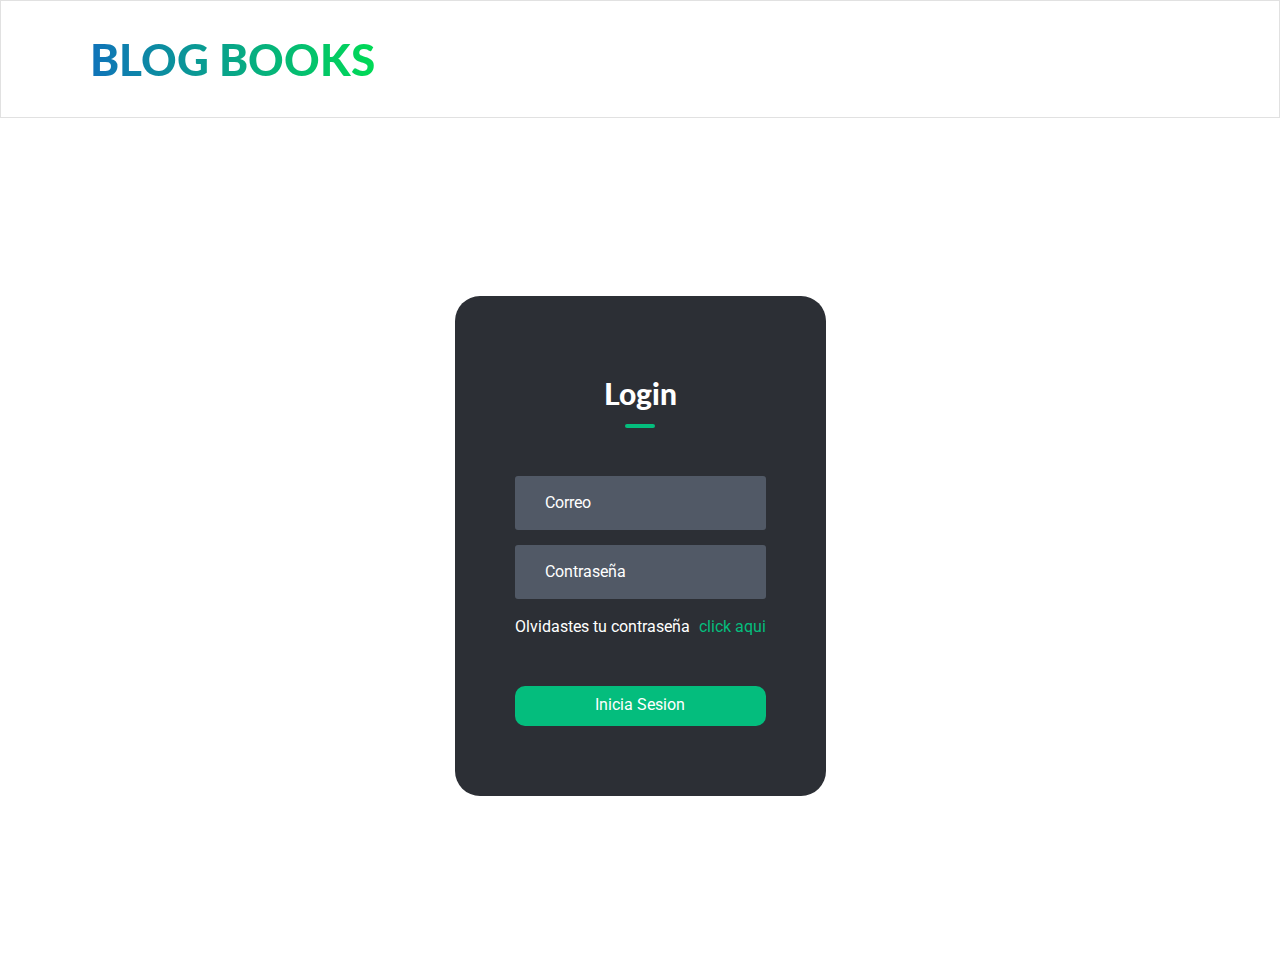
<file: login.html>
<!DOCTYPE html>
<html lang="es">
<head>
    <meta charset="UTF-8">
    <meta name="viewport" content="width=device-width, initial-scale=1.0">
    <title>Blog - Books | Registro</title>
    <link rel="preconnect" href="https://fonts.googleapis.com">
    <link rel="preconnect" href="https://fonts.gstatic.com" crossorigin>
    <link href="https://fonts.googleapis.com/css2?family=Roboto:ital,wght@0,100;0,300;0,400;0,500;0,700;0,900;1,100;1,300;1,400;1,500;1,700;1,900&display=swap" rel="stylesheet">
    <link rel="preconnect" href="https://fonts.googleapis.com">
    <link rel="preconnect" href="https://fonts.gstatic.com" crossorigin>
    <link href="https://fonts.googleapis.com/css2?family=Lato:ital,wght@0,100;0,300;0,400;0,700;0,900;1,100;1,300;1,400;1,700;1,900&display=swap" rel="stylesheet">
    <link rel="stylesheet" href="css/normalize.css">
    <link rel="stylesheet" href="css/styles.css">
    <link rel="stylesheet" href="https://cdnjs.cloudflare.com/ajax/libs/font-awesome/6.4.0/css/all.min.css" integrity="sha512-iecdLmaskl7CVkqkXNQ/ZH/XLlvWZOJyj7Yy7tcenmpD1ypASozpmT/E0iPtmFIB46ZmdtAc9eNBvH0H/ZpiBw==" crossorigin="anonymous" referrerpolicy="no-referrer" />
</head>
<body>
    <header id="header" class="header">
        <div class="container container-header">
            <h1><a class="blog" href="index.html">BLOG BOOKS</a></h1>
        </div>
    </header>
    <div class="container-form">
        <div class="form-content">
            <h1 id="title">Login</h1>
            <form action="" class="form">
                <div class="input-group login">
                    <div class="input-field">
                        <i class="fa-solid fa-envelope"></i>
                        <input type="email" placeholder="Correo">
                    </div>
                    <div class="input-field">
                        <i class="fa-solid fa-lock"></i>
                        <input type="´password" placeholder="Contraseña">
                    </div>
                    <p>Olvidastes tu contraseña <a href="#">click aqui</a></p>
                </div>
                <div class="btn-field">
                    <button id="signIn" type="button">Inicia Sesion</button>
                </div>
            </form>
        </div>
    </div>
    <script src="js/formulario.js"></script>
</body>
</html>
</file>
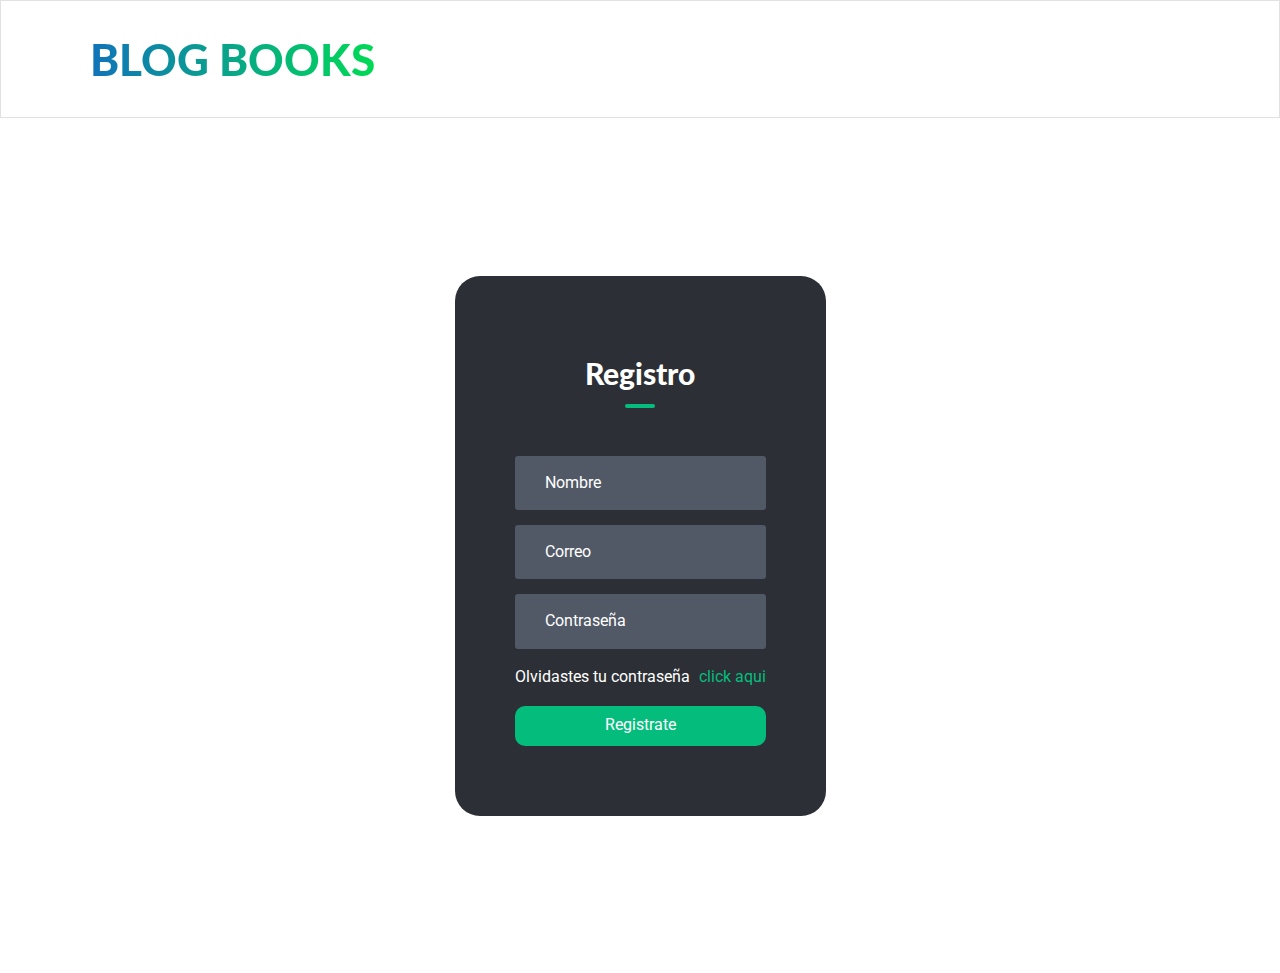
<file: register.html>
<!DOCTYPE html>
<html lang="es">
<head>
    <meta charset="UTF-8">
    <meta name="viewport" content="width=device-width, initial-scale=1.0">
    <title>Blog - Books | Registro</title>
    <link rel="preconnect" href="https://fonts.googleapis.com">
    <link rel="preconnect" href="https://fonts.gstatic.com" crossorigin>
    <link href="https://fonts.googleapis.com/css2?family=Roboto:ital,wght@0,100;0,300;0,400;0,500;0,700;0,900;1,100;1,300;1,400;1,500;1,700;1,900&display=swap" rel="stylesheet">
    <link rel="preconnect" href="https://fonts.googleapis.com">
    <link rel="preconnect" href="https://fonts.gstatic.com" crossorigin>
    <link href="https://fonts.googleapis.com/css2?family=Lato:ital,wght@0,100;0,300;0,400;0,700;0,900;1,100;1,300;1,400;1,700;1,900&display=swap" rel="stylesheet">
    <link rel="stylesheet" href="css/normalize.css">
    <link rel="stylesheet" href="css/styles.css">
    <link rel="stylesheet" href="https://cdnjs.cloudflare.com/ajax/libs/font-awesome/6.4.0/css/all.min.css" integrity="sha512-iecdLmaskl7CVkqkXNQ/ZH/XLlvWZOJyj7Yy7tcenmpD1ypASozpmT/E0iPtmFIB46ZmdtAc9eNBvH0H/ZpiBw==" crossorigin="anonymous" referrerpolicy="no-referrer" />
</head>
<body>
    <header id="header" class="header">
        <div class="container container-header">
            <h1><a class="blog" href="index.html">BLOG BOOKS</a></h1>
        </div>
    </header>
    <div class="container-form">
        <div class="form-content">
            <h1 id="title">Registro</h1>
            <form action="" class="form">
                <div class="input-group">
                    <div class="input-field" id="nameInput">
                        <i class="fa-solid fa-user"></i>
                        <input type="text" placeholder="Nombre">
                    </div>
                    <div class="input-field">
                        <i class="fa-solid fa-envelope"></i>
                        <input type="email" placeholder="Correo">
                    </div>
                    <div class="input-field">
                        <i class="fa-solid fa-lock"></i>
                        <input type="´password" placeholder="Contraseña">
                    </div>
                    <p>Olvidastes tu contraseña <a href="#">click aqui</a></p>
                </div>
                <div class="btn-field">
                    <button id="signUp" type="button">Registrate</button>
                </div>
            </form>
        </div>
    </div>
    <script src="js/formulario.js"></script>
</body>
</html>
</file>
<file: css/styles.css>
:root{
    --sourceMain : "Roboto", sanserif ;
    --sourceSecondary: "Lato", sanserif;
    --separations: 5rem;

    --primary : #1073BA;
    --secondary : #00DA55;
    --gray: #e1e1e1;
    --black: #000;
    --white: #FFFFFF;
}

html{
    box-sizing: border-box;
    font-size: 62.5%;
    scroll-behavior: smooth;
}

*, *::before, *::after{
    box-sizing: inherit;
}

body{
    font-family: var(--sourceMain);
    font-size: 1.6rem;
    line-height: 1.5;
}

/* Globales */
.container{
    max-width: 120rem;
    width: 90%;
    margin: 0 auto;
}

h1, h2, h3{
    font-weight: 900;
    font-family: var(--sourceSecondary);
    margin: calc(var(--separations) / 2) ;
}

h1{
    font-size: 4.4rem;
}

h2{
    font-size: 3.6rem;
}

h3{
    font-size: 2.8rem;
}

a{
    text-decoration: none;
}

img{
    max-width: 100%;
    display: block;
}

/* Utilities */
.text-center{
    text-align: center;
}

.black{
    background-color: #0b0c0d;
}


.btn{
    text-transform: uppercase;
    display: block;
    font-family: var(--sourceMain);
    font-size: 1.5rem;
    font-weight: 900;
    background-color: var(--secondary);
    color: var(--white);
    border-radius: .5rem;
    padding: 1rem;
    transition:ease-out;
    text-align: center;
}

.btn:hover{
    background-color: #12c255;
}

.btn-search{
    position: relative;
    right: 2.5rem;
}

/* Header */
.header{
    border: 1px solid var(--gray);
}

.blog{
    color: transparent;
    font-size: 3.4rem;
    line-height: 1;
    text-align: center;
    background: linear-gradient(to right, var(--primary) 0%, var(--secondary) 100%);
    -webkit-background-clip: text;
}

@media (min-width:768px) {
    .blog{
        font-size: 4.4rem;
    }
    
}

.search{
    width: 90%;
    margin: 0 auto;
}

.search input{
    width: 90%;
    padding: 1rem;
    margin-bottom: 1rem;
    margin-left: 1rem;
}

@media (min-width:768px) {
    .search input{
        width: 40rem;
        padding: 1rem;
    }
}

.nav{
    display: flex;
    justify-content: space-around;
    margin: 1rem ;
    gap: 1rem;
}

@media (min-width:768px) {
    .container-header{
        display: flex;
        align-items: center;
        justify-content: space-between;
    }

    .search{
        width: 80%;
        margin: 0;
        display: flex;
        align-items: center;
    }

}

/* Contenido Principal */

.container-main{
    /* display: grid;
    padding: 5rem ;
    grid-template-columns: repeat(auto-fit, minmax(250px, 1fr));
    gap:3rem; */
    display: flex;
    flex-wrap: wrap;
    justify-content: center;
    gap: 1rem;
    padding: 5rem 0;
}

.card-book{
    display: flex;
    flex-direction: column;
    justify-content: center;
    align-items: center;
    border: 2px solid var(--gray);
    border-radius: 1rem;
    padding: 2rem;
    width: 300px;
}

.title, .autor{
    font-family: var(--sourceMain);
    text-align: center;
    margin: 1rem 0;
    line-height: 1;
}

.title{
    font-size: 2.5rem;
    font-weight: 900;
}

/* Up */
.up{
    display: flex;
    justify-content: flex-end; 
}

.up i{
    padding: 2rem;
    border: 1px solid var(--gray);
    border-radius: 3rem; 
    position: relative;
    right: 3rem;
}

/* Footer*/
.footer{
    font-family: var(--sourceMain);
    font-size: 2rem;
    font-weight: 900;
    color: var(--white);
    background-color: var(--primary);
    display: flex;
    justify-content: center;
    align-items: center;
    height: 10rem;
}

/* Formulario */
.container-form{
    width: 100%;
    height: 95vh;
    display: flex;
    align-items: center;
    justify-content: center;
}

.form-content{
    max-width: 45rem;
    background-color: #2C2F35;
    padding: 50px 60px 70px;
    text-align: center;
    border-radius: 2.5rem;
}

.form-content h1{
    font-size: 3rem;
    margin-bottom: 6rem;
    color: var(--white);
    position: relative;
}

.form-content h1::after{
    content: "";
    width: 3rem;
    height: 4px;
    border-radius: 3px;
    background-color: #04BD7D;
    position: absolute;
    bottom: -12px;
    left: 50%;
    transform: translate(-50%);
}

.input-field{
    background-color: #515966;
    margin: 15px 0;
    border-radius: 3px;
    display: flex;
    align-items: center;
    transition: max-height 0.5s;
    overflow: hidden;
}

.form input{
    width: 100%;
    background: transparent;
    border:0;
    outline: none;
    padding: 18px 15px;
    color: var(--white);
}

input::placeholder{
    color: var(--white);
}

.input-field i{
    margin-left: 15px;
    color: #04BD7D;
}


form p{
    color: var(--white);
    text-align: left;
    font-family: 13px;
}

form p a{
    color: #04BD7D;
    margin-left: 5px;
}

.btn-field{
    width: 100%;
}

.btn-field button{
    font-size: 16px;
    background-color: #04BD7D;
    color: var(--white);
    height: 4rem;
    border-radius: 1rem;
    border: 0;
    outline:0;
    cursor: pointer;
    transition: background 1s;
    width: 100%;
}

.input-group{
    height: 25rem;
}

.login{
    height: 21rem;
}

.btn-field button.disable{
    background-color: #eaeaea;
    color: #2C2F35;
}
</file>
